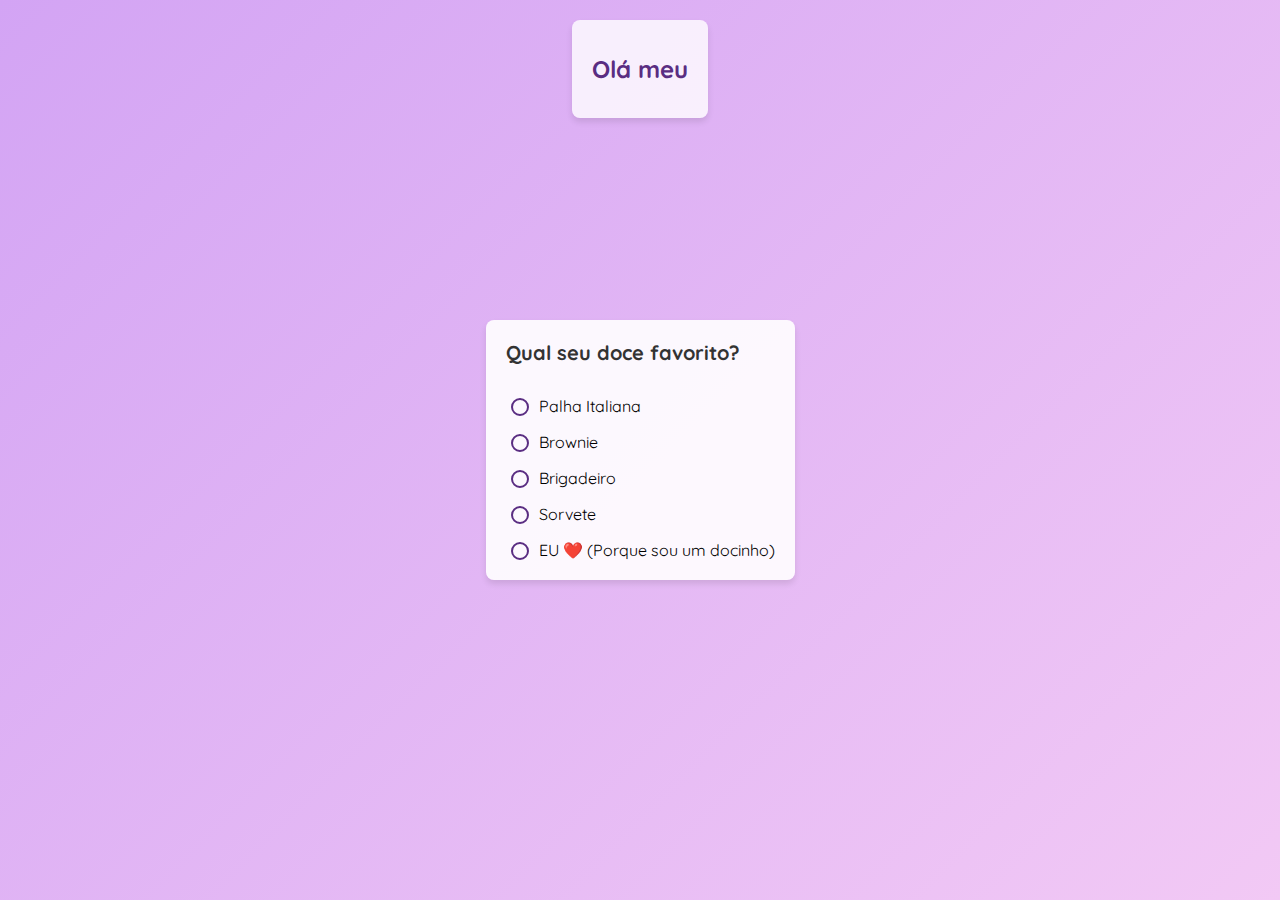
<file: index.html>
<!DOCTYPE html>
<html lang="pt-br">
<head>
    <meta charset="UTF-8">
    <meta name="viewport" content="width=device-width, initial-scale=1.0">
    <link rel="stylesheet" href="./quiz/style.css">
    <link rel="shortcut icon" href="./Resources/imgs/Favicon/android-chrome-512x512.png" type="image/x-icon">
    <title>Quiz super difícil</title>
</head>
<body>
    <div class="typing-container">
        <p id="typing-text"></p>
    </div>
    <div class="container">
        <div class="forms">
            <label for="doce-favorito">Qual seu doce favorito?</label>
            <div>
                <input type="radio" id="palha" name="doce" value="0">
                <span>Palha Italiana</span>
            </div>
            <div>
                <input type="radio" id="brownie" name="doce" value="0">
                <span>Brownie</span>
            </div>
            <div>
                <input type="radio" id="brigadeiro" name="doce" value="0">
                <span>Brigadeiro</span>
            </div>
            <div>
                <input type="radio" id="sorvete" name="doce" value="0">
                <span>Sorvete</span>
            </div>
            <div>
                <input type="radio" id="eu" name="doce" value="1">
                <span>EU ❤️ (Porque sou um docinho)</span>
            </div>
        </div>
        <div id="incorrect-message" style="display: none;">
            Resposta errada! Tente novamente.
        </div>
    </div>

    <!-- Modal -->
    <div id="myModal" class="modal" style="display: none;">
        <div class="modal-content">
            <p>Resposta correta! Parabéns!</p>
            <button id="advance-button">Avançar</button>
        </div>
    </div>

    <script src="./quiz/quiz.js"></script>
</body>
</html>
</file>
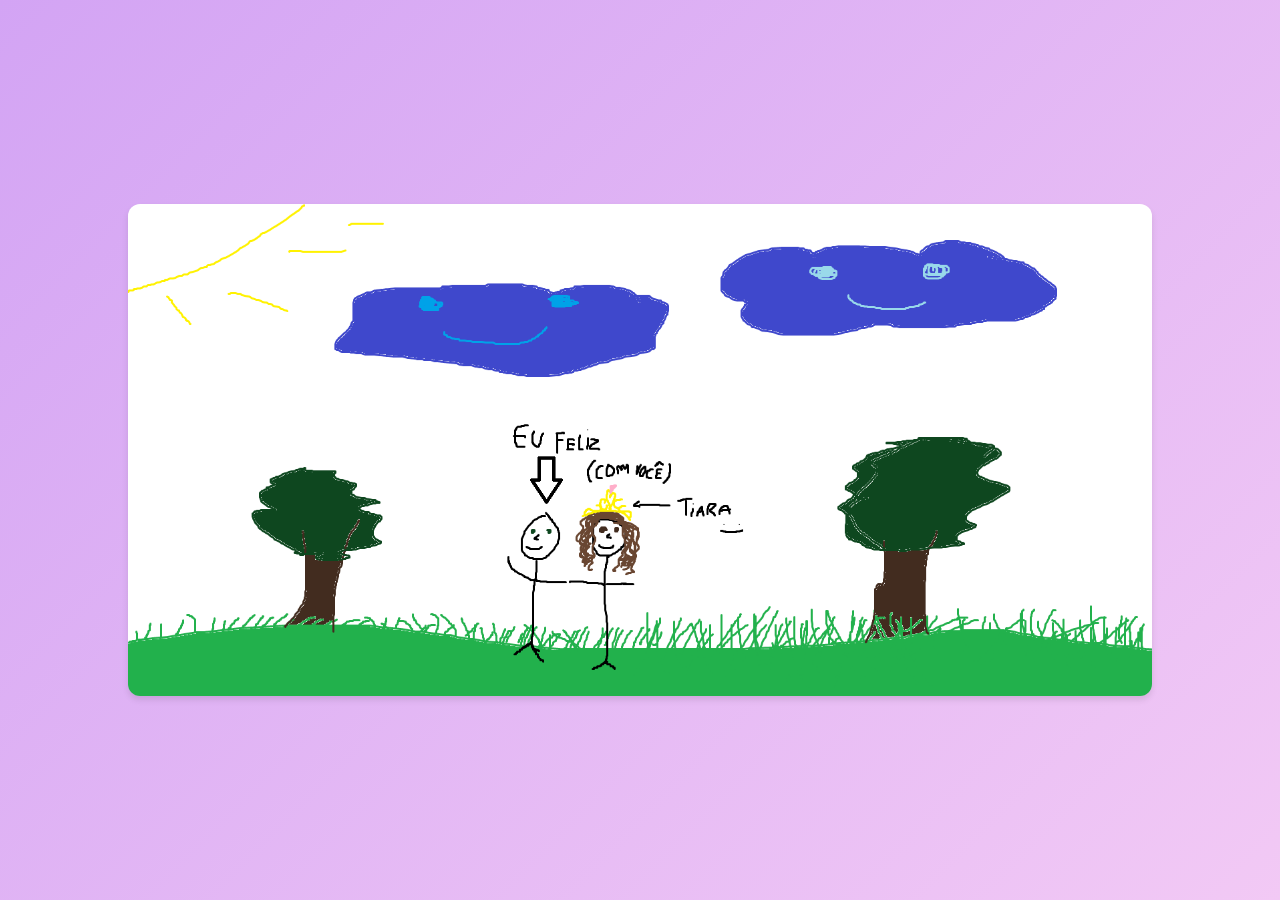
<file: drawing-happy/dh.html>
<!DOCTYPE html>
<html lang="pt-br">
<head>
    <meta charset="UTF-8">
    <meta name="viewport" content="width=device-width, initial-scale=1.0">
    <link rel="stylesheet" href="./dh.css">
    <link rel="shortcut icon" href="../Resources/imgs/Favicon/android-chrome-512x512.png" type="image/x-icon">
    <title>Desenho Feliz</title>
</head>
<body>
    <div class="container">
        <img src="../Resources/imgs/desenhofeliz.png" alt="Imagem Representativa" class="centered-image">
    </div>
    <script>
        setTimeout(() => {
            window.location.href = "../love/love.html"; // Substitua pelo nome do próximo arquivo HTML
        }, 6000); // Redireciona após 6 segundos
    </script>
</body>
</html>
</file>
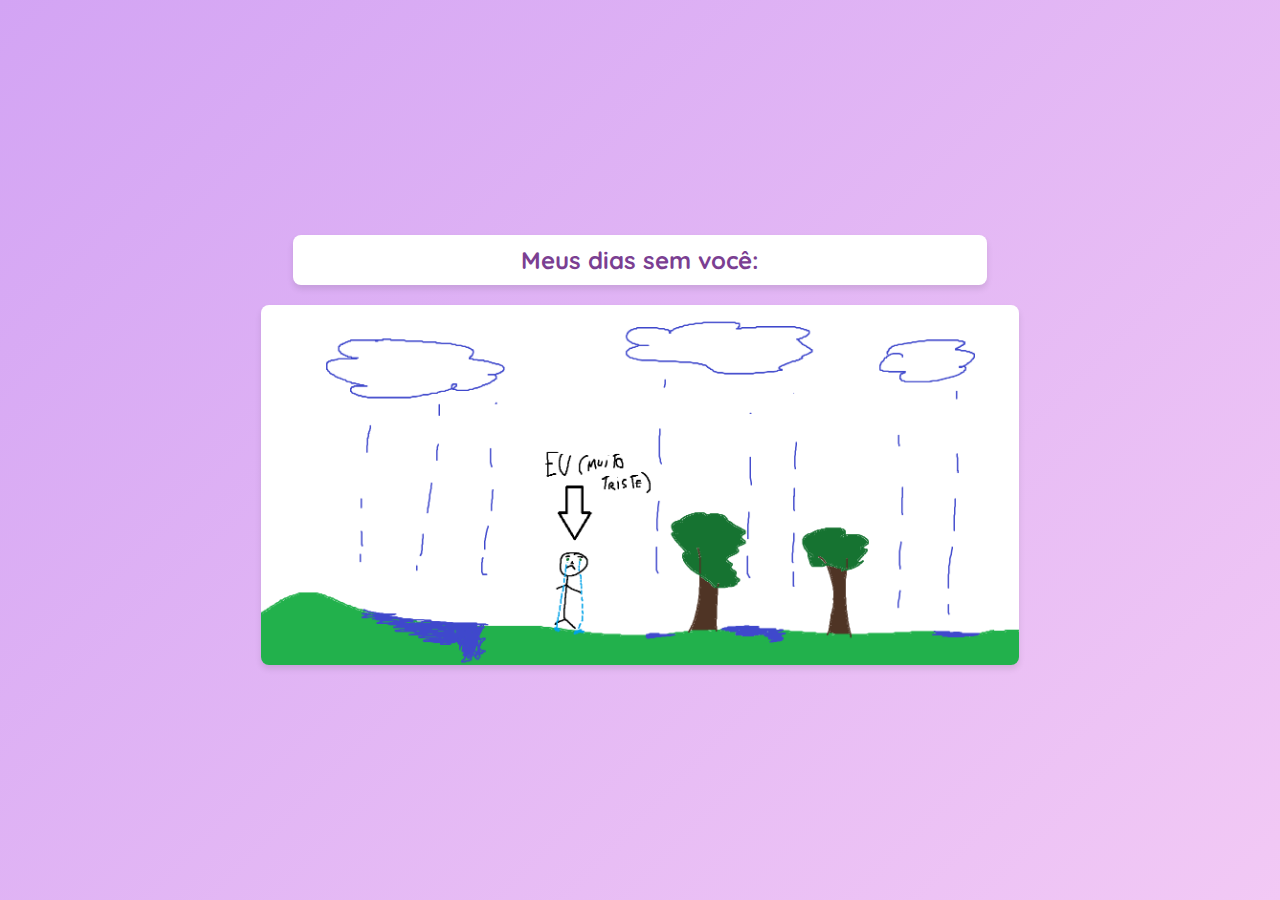
<file: drawing-sad/drawing-sad.html>
<!DOCTYPE html>
<html lang="pt-br">
<head>
    <meta charset="UTF-8">
    <meta name="viewport" content="width=device-width, initial-scale=1.0">
    <link rel="stylesheet" href="./ds.css">
    <link rel="shortcut icon" href="../Resources/imgs/Favicon/android-chrome-512x512.png" type="image/x-icon">
    <title>Meus Dias Sem Você</title>
</head>
<body>

    <div class="container">
        <!-- Frase -->
        <div class="message">
            Meus dias sem você:
        </div>

        <!-- Imagem centralizada -->
        <div class="image-container">
            <img src="../Resources/imgs/desenhotriste.png" alt="Imagem representativa do dia sem você" class="centralized-image">
        </div>
    </div>

    <script>
        // Redireciona para outra página após 6 segundos
        setTimeout(function() {
            window.location.href = "../text/text.html"; 
        }, 6000);
    </script>
</body>
</html>
</file>
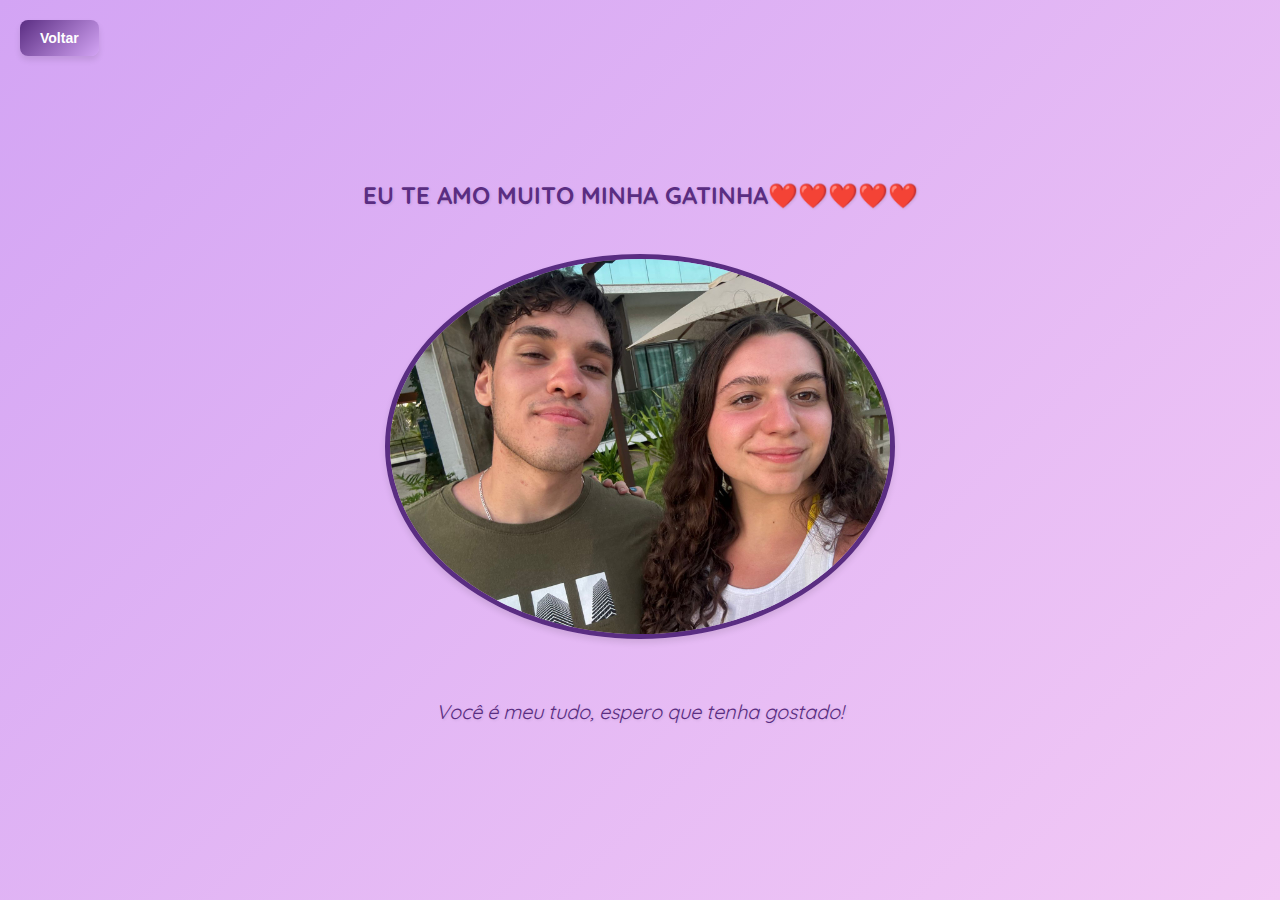
<file: love/love.html>
<!DOCTYPE html>
<html lang="pt-br">
<head>
    <meta charset="UTF-8">
    <meta name="viewport" content="width=device-width, initial-scale=1.0">
    <link rel="stylesheet" href="./love.css">
    <link rel="shortcut icon" href="../Resources/imgs/Favicon/android-chrome-512x512.png" type="image/x-icon">
    <title>Mensagem Final</title>
</head>
<body>
    <div class="back-button">
        <button onclick="goBack()">Voltar</button>
    </div>
    <div class="container">
        <p class="top-text">EU TE AMO MUITO MINHA GATINHA❤️❤️❤️❤️❤️</p>
        <img src="../Resources/imgs/finalcasal.jpg" alt="Imagem Representativa" class="vertical-image">
        <p class="bottom-text">Você é meu tudo, espero que tenha gostado!</p>
    </div>

    <script>
        function goBack() {
            window.location.href = "../index.html"; // Substitua pela página desejada
        }
    </script>
</body>
</html>
</file>
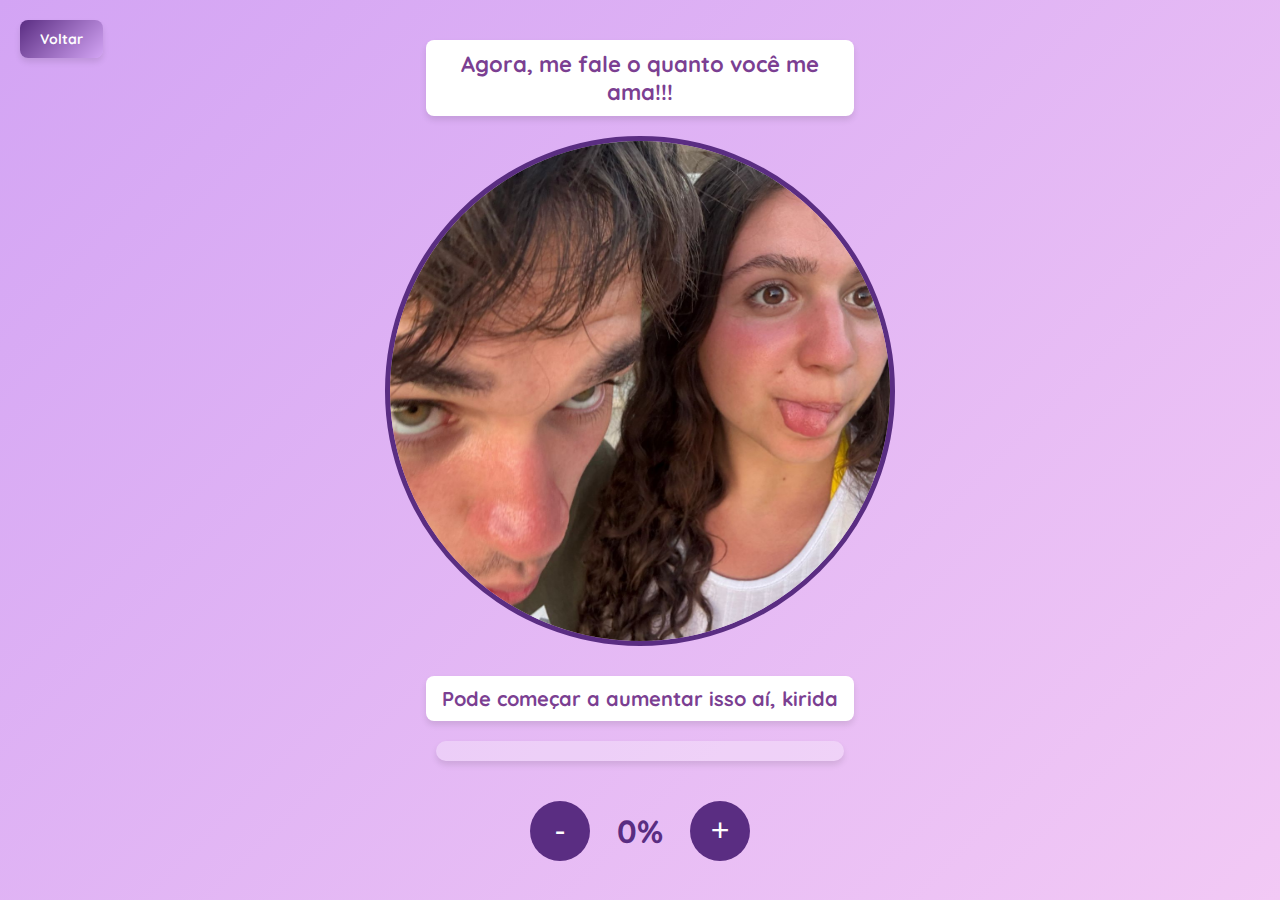
<file: lovemeter/lovemeter.html>
<!DOCTYPE html>
<html lang="pt-br">
<head>
    <meta charset="UTF-8">
    <meta name="viewport" content="width=device-width, initial-scale=1.0">
    <link rel="stylesheet" href="./lovemeter.css">
    <link rel="shortcut icon" href="../Resources/imgs/Favicon/android-chrome-512x512.png" type="image/x-icon">
    <title>Medidor de Amor</title>
</head>
<body>
    <!-- Botão de Voltar -->
    <a href="../index.html" id="back-button" class="back-button">Voltar</a>

    <div class="container">
        <div id="question-message" class="question-message">Agora, me fale o quanto você me ama!!!</div>

        <!-- Imagem -->
        <img src="../Resources/imgs/casal.jpg" alt="Foto de amor" id="amor-image" class="amor-image" />

        <div id="amor-message" class="amor-message"></div>
        <p id="redirect-message" style="display: none; font-size: 18px; color: #5a2d82; font-weight: bold; margin-top: 20px;">
            Redirecionando...
        </p>

        <div class="progress-container">
            <div class="progress-bar" id="progress-bar"></div>
        </div>
        
        <!-- Medidor de Amor -->
        <div class="medidor-container">
            <button id="decrease" class="button">-</button>
            <span id="medidor-display" class="medidor-display">0%</span>
            <button id="increase" class="button">+</button>
        </div>
    </div>

    <!-- Overlay para fundo desfocado -->
    <div id="overlay" class="overlay">
        <div class="redirect-message">Redirecionando...</div>
    </div>

    <script src="./lovemeter.js"></script>
</body>
</html>
</file>
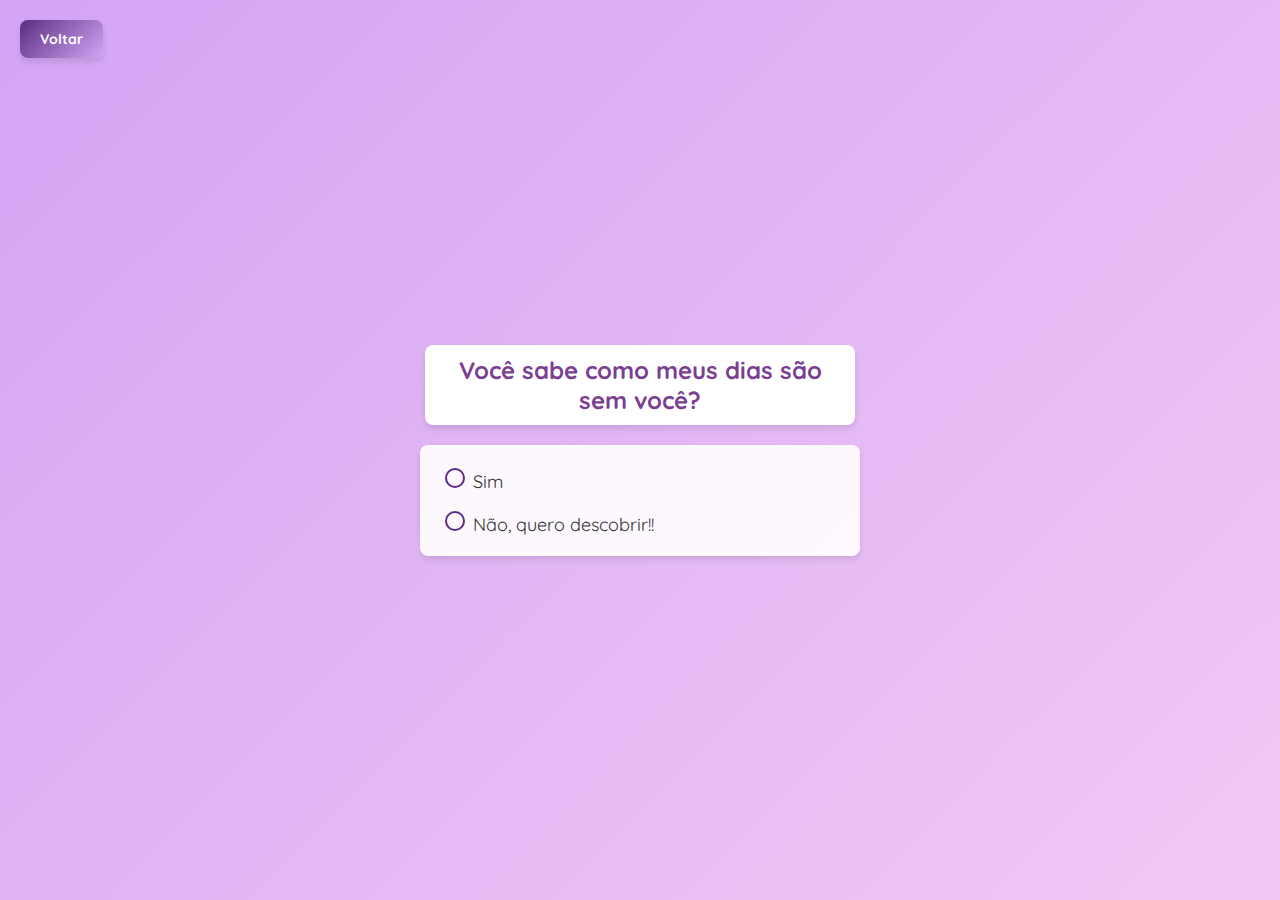
<file: question/question.html>
<!DOCTYPE html>
<html lang="pt-br">
<head>
    <meta charset="UTF-8">
    <meta name="viewport" content="width=device-width, initial-scale=1.0">
    <link rel="stylesheet" href="./question.css">
    <link rel="shortcut icon" href="../Resources/imgs/Favicon/android-chrome-512x512.png" type="image/x-icon">
    <title>Você Sabe Como Meus Dias São Sem Você?</title>
</head>
<body>
    <!-- Botão de Voltar -->
    <a href="../lovemeter/lovemeter.html" id="back-button" class="back-button">Voltar</a>

    <div class="container">
        <div class="question-message">
            Você sabe como meus dias são sem você?
        </div>

        <!-- Formulário com opções -->
        <div class="form-wrapper">
            <form class="response-form">
                <div class="form-group">
                    <label for="sim">
                        <input type="radio" id="sim" name="answer" value="sim">
                        Sim
                    </label>
                </div>

                <div class="form-group">
                    <label for="nao">
                        <input type="radio" id="nao" name="answer" value="nao">
                        Não, quero descobrir!!
                    </label>
                </div>
            </form>
        </div>
    </div>

    <script src="./question.js"></script>
</body>
</html>
</file>
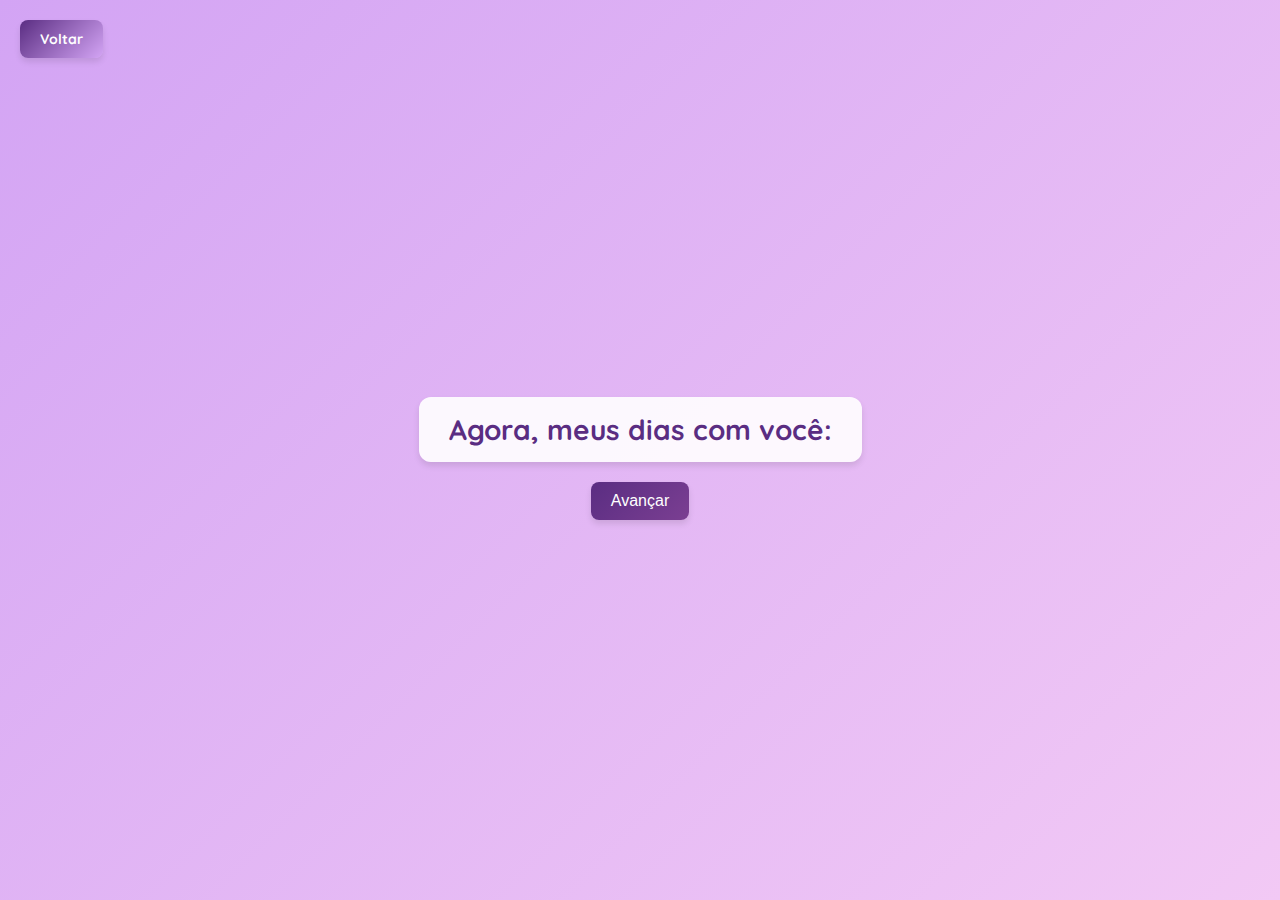
<file: text/text.html>
<!DOCTYPE html>
<html lang="pt-br">
<head>
    <meta charset="UTF-8">
    <meta name="viewport" content="width=device-width, initial-scale=1.0">
    <link rel="stylesheet" href="./text.css">
    <link rel="shortcut icon" href="../Resources/imgs/Favicon/android-chrome-512x512.png" type="image/x-icon">
    <title>Meus Dias com Você</title>
</head>
<body>
    <div class="typing-container">
        <p id="typing-text"></p>
    </div>

    <!-- Botão de Voltar -->
    <a href="../question/question.html" id="back-button" class="back-button">Voltar</a>

    <div class="container">
        <!-- Frase centralizada -->
        <div class="message">
            Agora, meus dias com você:
        </div>

        <!-- Botão para avançar -->
        <button id="next-button" class="next-button">Avançar</button>
    </div>

    <script>
        // Redirecionar para a próxima página ao clicar no botão
        document.getElementById('next-button').addEventListener('click', function() {
            window.location.href = "../drawing-happy/dh.html"; // Substitua pelo caminho da próxima página
        });
    </script>
</body>
</html>
</file>
<file: quiz/style.css>
@import url('https://fonts.googleapis.com/css2?family=Quicksand:wght@300;400;500;600;700&display=swap');
body {
    background: linear-gradient(135deg, #d3a4f4, #f2c9f5); /* Gradiente pastel */
    font-family: "Quicksand", sans-serif;
    margin: 0;
    padding: 0;
    height: 100vh;
    display: flex;
    flex-direction: column;
    justify-content: center;
    align-items: center;
}

.typing-container {
    position: absolute;
    top: 20px;
    left: 50%;
    transform: translateX(-50%);
    text-align: center;
    font-size: 24px;
    font-weight: bold;
    color: #5a2d82;
    padding: 10px 20px;
    background-color: rgba(255, 255, 255, 0.8);
    border-radius: 8px;
    box-shadow: 0 4px 6px rgba(0, 0, 0, 0.1);
}

.container {
    text-align: center;
    display: flex;
    flex-direction: column;
    align-items: center;
}

.forms {
    display: flex;
    flex-direction: column;
    align-items: flex-start;
    gap: 15px;
    background-color: rgba(255, 255, 255, 0.9);
    border-radius: 8px;
    padding: 20px;
    box-shadow: 0px 4px 6px rgba(0, 0, 0, 0.1);
}

.forms label {
    font-size: 20px;
    font-weight: bold;
    margin-bottom: 15px;
    color: #333;
}

.forms div {
    display: flex;
    align-items: center;
}

.forms input[type="radio"] {
    appearance: none;
    width: 18px;
    height: 18px;
    border: 2px solid #5a2d82;
    border-radius: 50%;
    margin-right: 10px;
    cursor: pointer;
    transition: background-color 0.3s ease, border-color 0.3s ease;
}

.forms input[type="radio"]:checked {
    background-color: #5a2d82;
    border-color: #5a2d82;
}

.forms input[type="radio"].correct {
    background-color: green;
    border-color: green;
}

.forms input[type="radio"].incorrect {
    background-color: red;
    border-color: red;
}

#incorrect-message {
    display: none;
    color: red;
    margin-top: 10px;
}

.modal {
    display: none;
    position: fixed;
    z-index: 1;
    left: 0;
    top: 0;
    width: 100%;
    height: 100%;
    background-color: rgba(0, 0, 0, 0.6);
    display: flex;
    justify-content: center;
    align-items: center;
    animation: fadeIn 0.5s ease;
}

.modal-content {
    background-color: #fff;
    border-radius: 12px;
    padding: 20px;
    text-align: center;
    box-shadow: 0 5px 15px rgba(0, 0, 0, 0.3);
    max-width: 400px;
    width: 90%;
}

.modal-content p {
    font-size: 18px;
    color: #333;
}

#advance-button {
    background: linear-gradient(135deg, #5a2d82, #d3a4f4);
    border: none;
    color: white;
    padding: 10px 20px;
    font-size: 16px;
    border-radius: 8px;
    cursor: pointer;
    transition: background 0.3s ease;
}

#advance-button:hover {
    background: linear-gradient(135deg, #7b3f92, #d3a4f4);
}

@keyframes fadeIn {
    from {
        opacity: 0;
    }
    to {
        opacity: 1;
    }
}
</file>
<file: drawing-happy/dh.css>
@import url('https://fonts.googleapis.com/css2?family=Quicksand:wght@300;400;500;600;700&display=swap');
body {
    background: linear-gradient(135deg, #d3a4f4, #f2c9f5); /* Gradiente pastel */
    margin: 0;
    padding: 0;
    display: flex;
    justify-content: center;
    align-items: center;
    height: 100vh;
    font-family: "Quicksand", sans-serif;
}

/* Contêiner centralizado */
.container {
    display: flex;
    justify-content: center;
    align-items: center;
    flex-direction: column;
    text-align: center;
}

/* Imagem centralizada */
.centered-image {
    max-width: 80%; /* Ajusta a largura para dispositivos menores */
    height: auto; /* Mantém a proporção da imagem */
    box-shadow: 0 4px 6px rgba(0, 0, 0, 0.1); /* Sombra suave */
    border-radius: 12px; /* Bordas arredondadas */
    animation: fadeIn 1s ease; /* Animação de entrada */
}

/* Animação de entrada */
@keyframes fadeIn {
    from {
        opacity: 0;
        transform: scale(0.9);
    }
    to {
        opacity: 1;
        transform: scale(1);
    }
}
</file>
<file: drawing-sad/ds.css>
@import url('https://fonts.googleapis.com/css2?family=Quicksand:wght@300;400;500;600;700&display=swap');
body {
    background: linear-gradient(135deg, #d3a4f4, #f2c9f5); /* Gradiente pastel */
    font-family: "Quicksand", sans-serif;
    margin: 0;
    padding: 0;
    height: 100vh;
    display: flex;
    flex-direction: column;
    justify-content: center;
    align-items: center;
}

.typing-container {
    position: absolute;
    top: 20px;
    left: 50%;
    transform: translateX(-50%);
    text-align: center;
    font-size: 24px;
    font-weight: bold;
    color: #5a2d82;
    padding: 10px 20px;
    background-color: rgba(255, 255, 255, 0.8);
    border-radius: 8px;
    box-shadow: 0 4px 6px rgba(0, 0, 0, 0.1);
}

/* Estilo do botão de voltar */
.back-button {
    position: absolute;
    top: 20px;
    left: 20px;
    background: linear-gradient(135deg, #5a2d82, #d3a4f4); /* Gradiente do botão */
    color: #fff;
    font-size: 14px;
    font-weight: bold;
    border: none;
    border-radius: 8px;
    padding: 10px 20px;
    cursor: pointer;
    box-shadow: 0 4px 6px rgba(0, 0, 0, 0.1);
    transition: background 0.3s ease, transform 0.2s ease;
    text-decoration: none;
}

.back-button button:hover {
    background: linear-gradient(135deg, #7b3f92, #d3a4f4);
    transform: scale(1.05); /* Aumenta levemente ao passar o mouse */
}

/* Estilo da mensagem */
.container {
    text-align: center;
    display: flex;
    flex-direction: column;
    align-items: center;
}

.message {
    font-size: 24px;
    font-weight: bold;
    margin-bottom: 20px;
    color: #7b3f92;
    text-align: center;
    width: 80%;
    padding: 10px;
    background-color: white;
    border-radius: 8px;
    box-shadow: 0 4px 6px rgba(0, 0, 0, 0.1);
}

/* Estilo da imagem */
.image-container {
    display: flex;
    justify-content: center;
    align-items: center;
    width: 100%;
}

.centralized-image {
    max-width: 90%;
    max-height: 400px;
    border-radius: 8px;
    box-shadow: 0px 4px 6px rgba(0, 0, 0, 0.1);
    object-fit: cover;
}

/* Animação de digitação */
@keyframes fadeIn {
    from {
        opacity: 0;
    }
    to {
        opacity: 1;
    }
}

.typing-container {
    animation: fadeIn 1s ease-in-out;
}
</file>
<file: love/love.css>
@import url('https://fonts.googleapis.com/css2?family=Quicksand:wght@300;400;500;600;700&display=swap');
body {
    background: linear-gradient(135deg, #d3a4f4, #f2c9f5); /* Gradiente pastel */
    margin: 0;
    padding: 0;
    display: flex;
    justify-content: center;
    align-items: center;
    height: 100vh;
    font-family: "Quicksand", sans-serif;
}

/* Contêiner centralizado */
.container {
    display: flex;
    flex-direction: column;
    justify-content: center;
    align-items: center;
    text-align: center;
    height: 100%;
    gap: 20px; /* Espaço entre os elementos */
}

/* Texto superior */
.top-text {
    font-size: 24px;
    font-weight: bold;
    color: #5a2d82;
    text-shadow: 1px 1px 3px rgba(0, 0, 0, 0.1);
}

/* Imagem vertical */
.vertical-image {
    border-radius: 12px; /* Bordas arredondadas */
    box-shadow: 0 4px 6px rgba(0, 0, 0, 0.1); /* Sombra suave */
    animation: fadeIn 1s ease; /* Animação de entrada */
    width: 100%; /* A imagem ocupará 100% da largura do container */
    max-width: 500px; /* Limite máximo de largura */
    height: auto; /* A altura se ajusta automaticamente de acordo com a largura */
    object-fit: contain; /* Garante que a imagem seja redimensionada sem distorção */
    border-radius: 50%; /* Mantém a borda arredondada */
    margin-bottom: 20px;
    border: 5px solid #5a2d82; /* Adiciona a borda roxa */
}

/* Texto inferior */
.bottom-text {
    font-size: 20px;
    color: #5a2d82;
    font-style: italic;
    text-shadow: 1px 1px 3px rgba(0, 0, 0, 0.1);
}

/* Animação de entrada */
@keyframes fadeIn {
    from {
        opacity: 0;
        transform: translateY(-10%);
    }
    to {
        opacity: 1;
        transform: translateY(0);
    }
}
/* Estilo do botão de voltar */
.back-button {
    position: absolute;
    top: 20px;
    left: 20px;
    text-decoration: none;
}

.back-button button {
    background: linear-gradient(135deg, #5a2d82, #d3a4f4); /* Gradiente do botão */
    color: #fff;
    font-size: 14px;
    font-weight: bold;
    border: none;
    border-radius: 8px;
    padding: 10px 20px;
    cursor: pointer;
    box-shadow: 0 4px 6px rgba(0, 0, 0, 0.1);
    transition: background 0.3s ease, transform 0.2s ease;
}

.back-button button:hover {
    background: linear-gradient(135deg, #7b3f92, #d3a4f4);
    transform: scale(1.05); /* Aumenta levemente ao passar o mouse */
}
</file>
<file: lovemeter/lovemeter.css>
@import url('https://fonts.googleapis.com/css2?family=Quicksand:wght@300;400;500;600;700&display=swap');
body {
    background: linear-gradient(135deg, #d3a4f4, #f2c9f5); /* Gradiente pastel */
    font-family: "Quicksand", sans-serif;
    margin: 0;
    padding: 0;
    height: 100vh;
    display: flex;
    flex-direction: column;
    justify-content: center;
    align-items: center;
    position: relative;
}

/* Estilo do botão de voltar */
.back-button {
    position: absolute;
    top: 20px;
    left: 20px;
    background: linear-gradient(135deg, #5a2d82, #d3a4f4); /* Gradiente do botão */
    color: #fff;
    font-size: 14px;
    font-weight: bold;
    border: none;
    border-radius: 8px;
    padding: 10px 20px;
    cursor: pointer;
    box-shadow: 0 4px 6px rgba(0, 0, 0, 0.1);
    text-decoration: none;
    transition: background 0.3s ease, transform 0.2s ease;
}

.back-button button:hover {
    background: linear-gradient(135deg, #7b3f92, #d3a4f4);
    transform: scale(1.05); /* Aumenta levemente ao passar o mouse */
}

.container {
    text-align: center;
    display: flex;
    flex-direction: column;
    align-items: center;
    padding: 20px;
}

.question-message {
    font-size: 22px;
    font-weight: bold;
    margin-bottom: 20px;
    color: #7b3f92;
    text-align: center;
    width: 80%;
    padding: 10px;
    background-color: white;
    border-radius: 8px;
    box-shadow: 0 4px 6px rgba(0, 0, 0, 0.1);
}

.amor-image {
    width: 500px;
    height: 500px;
    object-fit: cover;
    border-radius: 50%;
    margin-bottom: 20px;
    border: 5px solid #5a2d82;
    max-width: 100%;
}

.amor-message {
    font-size: 20px;
    font-weight: bold;
    margin-top: 10px;
    color: #7b3f92;
    text-align: center;
    width: 80%;
    padding: 10px;
    background-color: white;
    border-radius: 8px;
    box-shadow: 0 4px 6px rgba(0, 0, 0, 0.1);
}

.medidor-container {
    display: flex;
    align-items: center;
    justify-content: center;
    margin-top: 20px;
}

.medidor-display {
    font-size: 32px;
    font-weight: bold;
    color: #5a2d82;
    margin: 0 20px;
    min-width: 60px;
}

.button {
    background-color: #5a2d82;
    color: white;
    font-size: 32px;
    width: 60px;
    height: 60px;
    border: none;
    border-radius: 50%;
    cursor: pointer;
    transition: background 0.3s;
    display: flex;
    align-items: center;
    justify-content: center;
}

.button:hover {
    background-color: #7b3f92;
}


#redirect-message {
    font-size: 18px;
    color: #5a2d82;
    font-weight: bold;
    margin-top: 20px;
    display: none;
}

.overlay {
    position: fixed;
    top: 0;
    left: 0;
    width: 100%;
    height: 100%;
    background-color: rgba(255, 255, 255, 0.8); /* Fundo branco semi-transparente */
    backdrop-filter: blur(10px); /* Aplica o desfoque no fundo */
    display: none; /* Inicialmente escondido */
    z-index: 9999; /* Certifica-se de que o overlay fique acima de outros elementos */
    justify-content: center;
    align-items: center;
}

.redirect-message {
    font-size: 24px;
    font-weight: bold;
    color: #5a2d82;
    background-color: white;
    padding: 20px;
    border-radius: 10px;
    box-shadow: 0 4px 6px rgba(0, 0, 0, 0.1);
}

@media (max-width: 600px) {
    .amor-image {
        width: 150px;
        height: 150px;
    }

    .medidor-display {
        font-size: 28px;
    }

    .button {
        width: 50px;
        height: 50px;
        font-size: 24px;
    }

    #back-button {
        font-size: 14px;
        padding: 8px 15px;
    }
}

/* Contêiner da barra de progresso */
.progress-container {
    width: 80%; /* Largura da barra */
    height: 20px; /* Altura da barra */
    background-color: rgba(255, 255, 255, 0.3); /* Fundo translúcido */
    border-radius: 10px; /* Bordas arredondadas */
    overflow: hidden; /* Impede o conteúdo de sair das bordas */
    margin: 20px auto; /* Centraliza a barra */
    box-shadow: 0 4px 6px rgba(0, 0, 0, 0.1);
}

/* Barra de progresso */
.progress-bar {
    height: 100%;
    width: 0; /* Começa vazia */
    background-color: #5a2d82; /* Cor da barra */
    border-radius: 10px; /* Arredondamento */
    transition: width 0.3s ease-in-out; /* Suavidade na transição */
}
</file>
<file: question/question.css>
@import url('https://fonts.googleapis.com/css2?family=Quicksand:wght@300;400;500;600;700&display=swap');
body {
    background: linear-gradient(135deg, #d3a4f4, #f2c9f5); /* Gradiente pastel */
    font-family: "Quicksand", sans-serif;
    margin: 0;
    padding: 0;
    height: 100vh;
    display: flex;
    flex-direction: column;
    justify-content: center;
    align-items: center;
}

.typing-container {
    position: absolute;
    top: 20px;
    left: 50%;
    transform: translateX(-50%);
    text-align: center;
    font-size: 24px;
    font-weight: bold;
    color: #5a2d82;
    padding: 10px 20px;
    background-color: rgba(255, 255, 255, 0.8);
    border-radius: 8px;
    box-shadow: 0 4px 6px rgba(0, 0, 0, 0.1);
}

/* Estilo do botão de voltar */
.back-button {
    position: absolute;
    top: 20px;
    left: 20px;
    background: linear-gradient(135deg, #5a2d82, #d3a4f4); /* Gradiente do botão */
    color: #fff;
    font-size: 14px;
    font-weight: bold;
    border: none;
    border-radius: 8px;
    padding: 10px 20px;
    cursor: pointer;
    text-decoration: none;
    box-shadow: 0 4px 6px rgba(0, 0, 0, 0.1);
    transition: background 0.3s ease, transform 0.2s ease;
}

.back-button button:hover {
    background: linear-gradient(135deg, #7b3f92, #d3a4f4);
    transform: scale(1.05); /* Aumenta levemente ao passar o mouse */
}

/* Estilo da questão */
.container {
    text-align: center;
    display: flex;
    flex-direction: column;
    align-items: center;
}

.question-message {
    font-size: 24px;
    font-weight: bold;
    margin-bottom: 20px;
    color: #7b3f92;
    text-align: center;
    width: 80%;
    padding: 10px;
    background-color: white;
    border-radius: 8px;
    box-shadow: 0 4px 6px rgba(0, 0, 0, 0.1);
}

/* Estilo do formulário */
.form-wrapper {
    display: flex;
    justify-content: center;
    align-items: center;
    width: 100%;
}

.response-form {
    display: flex;
    flex-direction: column;
    align-items: flex-start;
    gap: 15px;
    background-color: rgba(255, 255, 255, 0.9);
    border-radius: 8px;
    padding: 20px;
    box-shadow: 0px 4px 6px rgba(0, 0, 0, 0.1);
    width: 100%;
    max-width: 400px;
}

.form-group {
    display: flex;
    align-items: center;
    gap: 10px;
    font-size: 18px;
}

.form-group label {
    cursor: pointer;
    font-weight: normal;
    color: #333;
}

.form-group input[type="radio"] {
    appearance: none;
    width: 20px;
    height: 20px;
    border: 2px solid #5a2d82;
    border-radius: 50%;
    cursor: pointer;
    transition: background-color 0.3s ease, border-color 0.3s ease;
}

.form-group input[type="radio"]:checked {
    background-color: #5a2d82;
    border-color: #5a2d82;
}

/* Estilo da animação de digitação */
@keyframes fadeIn {
    from {
        opacity: 0;
    }
    to {
        opacity: 1;
    }
}

.typing-container {
    animation: fadeIn 1s ease-in-out;
}
</file>
<file: text/text.css>
@import url('https://fonts.googleapis.com/css2?family=Quicksand:wght@300;400;500;600;700&display=swap');
body {
    background: linear-gradient(135deg, #d3a4f4, #f2c9f5); /* Gradiente pastel */
    font-family: "Quicksand", sans-serif;
    margin: 0;
    padding: 0;
    height: 100vh;
    display: flex;
    flex-direction: column;
    justify-content: center;
    align-items: center;
    color: #5a2d82; /* Cor principal */
}

/* Contêiner centralizado */
.container {
    text-align: center;
    display: flex;
    flex-direction: column;
    align-items: center;
    gap: 20px; /* Espaçamento entre os elementos */
}

/* Estilo da mensagem */
.message {
    font-size: 28px;
    font-weight: bold;
    color: #5a2d82; /* Mesma cor da frase */
    padding: 15px 30px;
    background-color: rgba(255, 255, 255, 0.9); /* Fundo claro */
    border-radius: 12px;
    box-shadow: 0 4px 6px rgba(0, 0, 0, 0.1); /* Sombra leve */
    animation: fadeIn 1s ease; /* Animação de entrada */
}

/* Botão de avançar */
.next-button {
    background: linear-gradient(135deg, #5a2d82, #7b3f92);
    border: none;
    color: white;
    padding: 10px 20px;
    font-size: 16px;
    border-radius: 8px;
    cursor: pointer;
    transition: background 0.3s ease, transform 0.2s ease;
    box-shadow: 0 4px 6px rgba(0, 0, 0, 0.1); /* Sombra */
}

.next-button:hover {
    background: linear-gradient(135deg, #7b3f92, #d3a4f4);
    transform: scale(1.05); /* Leve aumento no hover */
}

.back-button {
    position: absolute;
    top: 20px;
    left: 20px;
    background: linear-gradient(135deg, #5a2d82, #d3a4f4); /* Gradiente do botão */
    color: #fff;
    font-size: 14px;
    font-weight: bold;
    border: none;
    border-radius: 8px;
    padding: 10px 20px;
    cursor: pointer;
    text-decoration: none;
    box-shadow: 0 4px 6px rgba(0, 0, 0, 0.1);
    transition: background 0.3s ease, transform 0.2s ease;
}

.back-button button:hover {
    background: linear-gradient(135deg, #7b3f92, #d3a4f4);
    transform: scale(1.05); /* Aumenta levemente ao passar o mouse */
}

/* Animação de entrada */
@keyframes fadeIn {
    from {
        opacity: 0;
        transform: translateY(20px);
    }
    to {
        opacity: 1;
        transform: translateY(0);
    }
}
</file>
